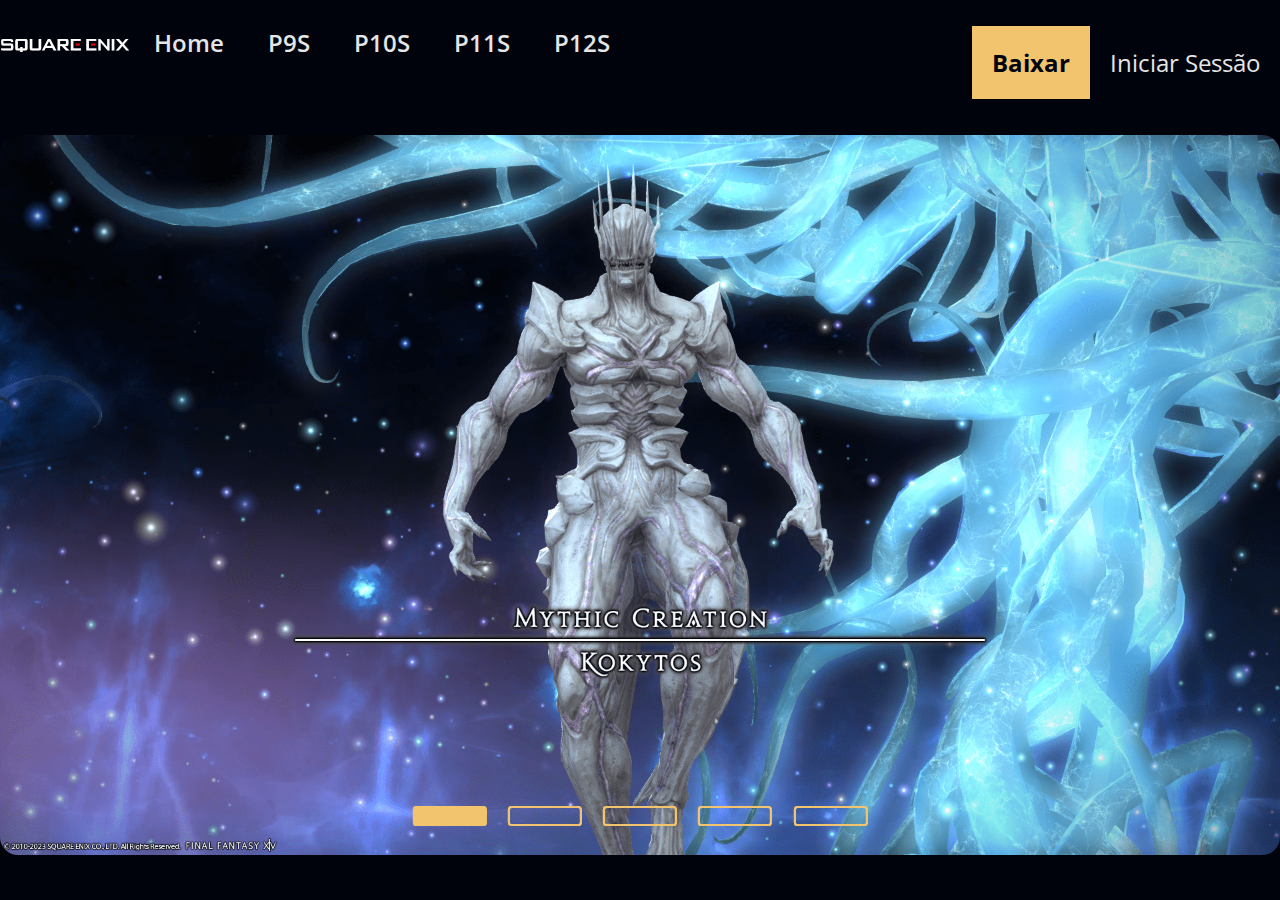
<file: index.html>
<!DOCTYPE html>
<html lang="pt-BR">
<head>
    <meta charset="UTF-8">
    <meta name="viewport" content="width=device-width, initial-scale=1.0">
    <title>Site Final fantasy</title>   
    <link rel="stylesheet" href="./styles/style.css">
</head>
<body class="body">
    <header class="cabecalho">
        <div class="cabecalho__menu">
            <img src="./assets/img/logo.png">   
            <a class="cabecalho__menu-navegacao" href="index.html">Home</a>
            <a class="cabecalho__menu-navegacao" href="p9s.html">P9S</a>
            <a class="cabecalho__menu-navegacao" href="p10s.html">P10S</a>
            <a class="cabecalho__menu-navegacao">P11S</a>
            <a class="cabecalho__menu-navegacao">P12S
            <a class="cabecalho__menu-login" href="login.html">Iniciar Sessão</a>
            <a class="cabecalho__menu-baixar" href="https://freetrial.finalfantasyxiv.com/na/download" target="_blank">Baixar</a>               
        </div>
    </header>

    <main>  
        <div class="container-slides">
            <div class="slides">
                <input type="radio" name="slide" id="slide1" checked>
                <input type="radio" name="slide" id="slide2">
                <input type="radio" name="slide" id="slide3">
                <input type="radio" name="slide" id="slide4">
                <input type="radio" name="slide" id="slide5">

                <div class="slide s1">
                    <a href="p9s.html" class="container-imagens-navegacao">
                        <img src="./assets/img/p9_boss.png" alt="Foto da luta n° 9" class="imagem__lutas"><br>
                    </a>
                </div>
                <div class="slide">
                    <a href="p10s.html" class="container-imagens-navegacao">
                        <img src="./assets/img/p10_boss.png" alt="Foto da luta n° 10" class="imagem__lutas"><br>
                    </a>
                </div>
                <div class="slide">
                    <a href="#" class="container-imagens-navegacao">
                        <img src="./assets/img/p11_boss.png" alt="Foto da luta n° 11" class="imagem__lutas"><br>
                    </a>
                </div>
                <div class="slide">
                    <a href="#" class="container-imagens-navegacao">
                        <img src="./assets/img/p12_boss.png" alt="Foto da luta n° 12 parte 1" class="imagem__lutas"><br>
                    </a>
                </div>
                <div class="slide">
                    <a href="#" class="container-imagens-navegacao">
                        <img src="./assets/img/p12_phase2_boss.png" alt="Foto da luta n° 12 parte 2" class="imagem__lutas"><br>
                    </a>
                </div>

                <div class="navigation-auto">
                    <div class="auto-btn1"></div>
                    <div class="auto-btn2"></div>
                    <div class="auto-btn3"></div>
                    <div class="auto-btn4"></div>
                    <div class="auto-btn5"></div>
                </div>
            </div>

            <div class="navigation">
                <label class="bar" for="slide1"></label>
                <label class="bar" for="slide2"></label>
                <label class="bar" for="slide3"></label>
                <label class="bar" for="slide4"></label>
                <label class="bar" for="slide5"></label>
            </div>
        </div>
    </main>
    <script src="./js/script.js"></script>
    <script src="login.js"></script>
</body>
</html>
</file>
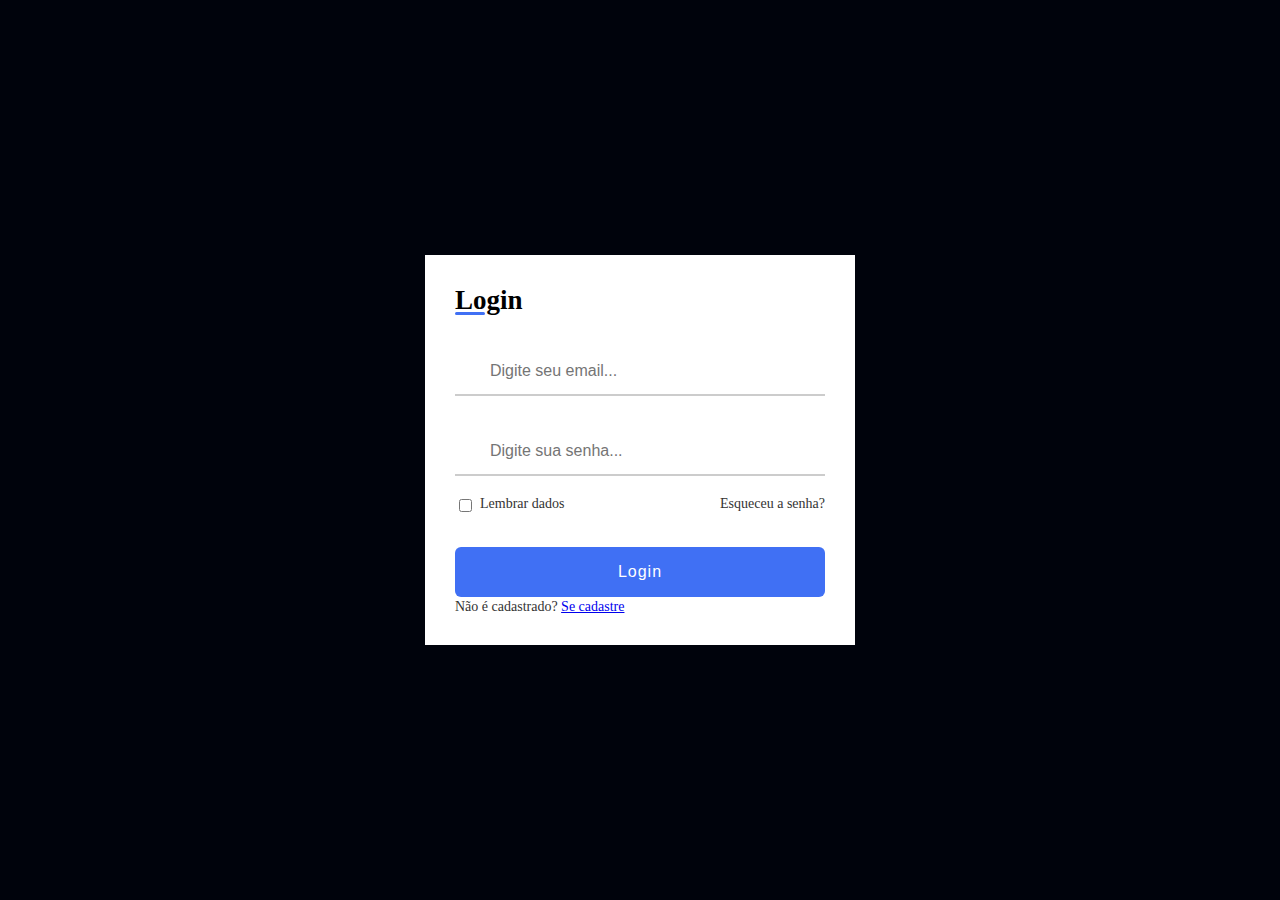
<file: login.html>
<!DOCTYPE html>
<html lang="en">
<head>
    <meta charset="UTF-8">
    <meta name="viewport" content="width=device-width, initial-scale=1.0">
    <link rel="stylesheet" href="https://unicons.iconscout.com/release/v4.0.8/css/line.css">
    <link rel="stylesheet" href="./styles/login.css">
    <title>Tela de Login</title>
</head>
<body>

    <div class="container">
        <div class="form__login">
            <span class="titulo">Login</span>

            <form action="#" class="caixa">
                <div class="input-field">
                    <input type="text" placeholder="Digite seu email..." required id="login">
                    <i class="uil uil-envelope"></i>
                </div>
                <div class="input-field">
                    <input type="password" placeholder="Digite sua senha..." required id="senha">
                    <i class="uil uil-lock icon"></i>
                    <i class="uil uil-eye-slash showHidePw"></i>
                </div>

                <div class="checkbox-text">
                    <div class="checkbox-content">
                        <input type="checkbox" id="LogCheck">
                        <label for="LogCheck" class="text">Lembrar dados</label>
                    </div>

                    <a href="#" class="text">Esqueceu a senha?</a>
                </div>

                <div class="input-field button">
                    <input type="button" value="Login" onclick="logar()">

                </div>

                <div class="login-signup">
                    <span class="text">Não é cadastrado?
                        <a href="#" class="text-signup">Se cadastre</a>
                    </span>
                </div>
            </form>
        </div>
    </div>    
</body>
<script src="login.js"></script>
</html>
</file>
<file: styles/style.css>
@import url('https://fonts.googleapis.com/css2?family=Noto+Sans:wght@300&family=Open+Sans:wght@300&family=Poppins:wght@300&display=swap');
@import url(./home.css);
@import url(./p9s.css);
@import url(./p10s.css);

:root{
    --cor-branca:#E5E5E5;
    --cor-preta: #000000;
    --cor-fundo: #00030C;
    --cor-dourada: #F2C46D;
    --cor-roxo: #580259;

    --fonte-principal: 'Noto sans';
    --fonte-secundaria:'Open Sans';
    --fonte-login:'Poppins';
}

* {
    margin: 0;
    padding: 0;
}

.body{
    background: var(--cor-fundo);
}

.cabecalho{
    padding: 2% 0 0 ;
}

.cabecalho__menu{
    background: var(--cor-fundo);
}
.cabecalho__menu-navegacao{
    font-family: var(--fonte-secundaria);;
    font-size: 24px;
    font-weight: 600;
    color: var(--cor-branca);
    padding: 20px;
    text-decoration: none;
}

.cabecalho__menu-navegacao:hover {
    color: var(--cor-dourada)
}

.cabecalho__menu-navegacaoright{
    font-family: var(--fonte-secundaria);;
    font-size: 24px;
    font-weight: 600;
    color: var(--cor-branca);
    padding: 20px;
    text-decoration: none;
}


.cabecalho__menu-baixar,
.cabecalho__menu-login{
    font-family: var(--fonte-secundaria);;
    font-size: 24px;
    color: var(--cor-branca);
    padding: 20px;
    text-decoration: none;
    float: right;
}

.cabecalho__menu-baixar{
    float: right;
    background-color: var(--cor-dourada);
    color: var(--cor-fundo);
    text-decoration: none;
    font-weight: 700;
}
</file>
<file: styles/login.css>
@import url('https://fonts.googleapis.com/css2?family=Noto+Sans:wght@300&family=Open+Sans:wght@300&family=Poppins:wght@300&display=swap');
    
*{
    margin: 0;
    padding: 0;
    box-sizing: border-box;
    justify-content: center;
    
}
:root{
    --cor-branca:#E5E5E5;
    --cor-preta: #000000;
    --cor-fundo: #00030C;
    --cor-dourada: #F2C46D;
    --cor-roxo: #580259;

    --fonte-principal: 'Noto sans';
    --fonte-secundaria:'Open Sans';
    --fonte-login:'Poppins'; 
}

body{
    height: 100vh;
    display: flex;
    align-items: center;
    align-content: center;
    background-color: var(--cor-fundo);   
}

.container{
    position: relative;
    max-width: 430px;
    width: 100%;
    background-color: #fff;
    box-shadow: 0 5px 10px (0, 0, 0, 0.1);
}

.container .form__login{
    padding: 30px;
}

.container .form__login .titulo{
    position: relative;
    font-size: 27px;
    font-weight: 600;
}

.form__login .titulo::before{
    content: '';
    position: absolute;
    left: 0;
    bottom: 0;
    height: 3px;
    width: 30px;
    background-color: #4070f4;
    border-radius: 25px;
}

.form__login .input-field{
    position: relative;
    height: 50px;
    width: 100%;
    margin-top: 30px;
}
.input-field input{
    position: absolute;
    width: 100%;
    height: 100%;
    padding:  0 35px;
    border: none;
    outline: none;
    font-size: 16px;
    border-bottom: 2px solid #ccc;
    border-top: 2px solid transparent;
    transition: all 0.2s ease;

}

.input-field input:is(:focus, :valid){
    border-bottom-color: #4070f4;
}


.input-field i{
    position: absolute;
    top: 50%;
    left: 0;
    transform: translateY(-50%);
    color: #999;
    font-size: 23px;
}

.input-field input:is(focus, :valid) ~i{
    color: #4070f4;
}

.input-field i.icon{
    left: 0;
}

.input-field i.showHidePw{
    right: 0;
}

.form__login .checkbox-text{
    display: flex;
    justify-content: space-between;
    margin-top: 20px;
}

.checkbox-text .checkbox-content{
    display: flex;
    align-items: center;
}

.checkbox-content input{
    margin: 0 8px -2px 4px;
    accent-color: #4070f4;
}

.form__login .text{
    color: #333;
    font-size: 14px;
}

.form__login a.text{
    text-decoration: none;
}

.form__login a:hover{
    text-decoration: underline;
}

.form__login .button{
    margin-top: 35px;
}

.form__login .button input{
    border: none;
    color: #fff;
    letter-spacing: 1px;
    border-radius: 6px;
    background-color: #4070f4;
    cursor: pointer;
    transition: all 0.3s ease;
}

.button input:hover{
   
}
</file>
